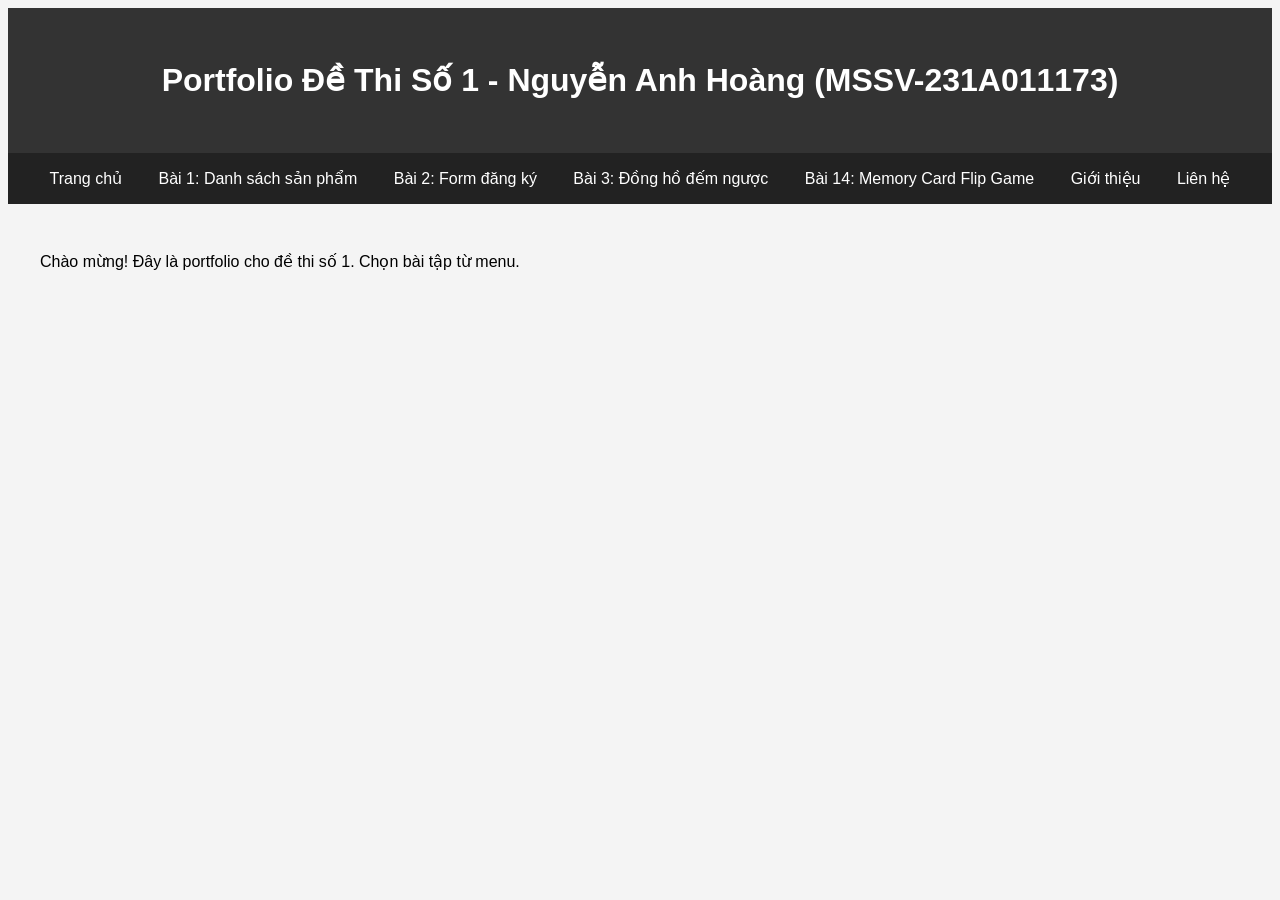
<file: index.html>
<!DOCTYPE html>
<html lang="vi">
<head>
  <meta charset="UTF-8">
  <meta name="viewport" content="width=device-width, initial-scale=1.0">
  <title>Nguyễn Anh Hoàng-MSSV: 231A011173 - Portfolio Đề Thi Số 1</title>
  <link rel="stylesheet" href="style.css">
</head>
<body>
  <header>
    <h1>Portfolio Đề Thi Số 1 - Nguyễn Anh Hoàng (MSSV-231A011173)</h1>
  </header>
  <nav>
    <a href="TRANGCHU.html">Trang chủ</a>
    <a href="BaiTap01.html">Bài 1: Danh sách sản phẩm</a>
    <a href="BaiTap02.html">Bài 2: Form đăng ký</a>
    <a href="BaiTap03.html">Bài 3: Đồng hồ đếm ngược</a>
    <a href="baitap14.html">Bài 14: Memory Card Flip Game</a> <!-- Link bổ sung -->
    <a href="about.html">Giới thiệu</a>
    <a href="contact.html">Liên hệ</a>
  </nav>
  <main>
    <section>
      <p>Chào mừng! Đây là portfolio cho đề thi số 1. Chọn bài tập từ menu.</p>
    </section>
  </main>
  <script src="script.js"></script>
</body>

</html>
</file>
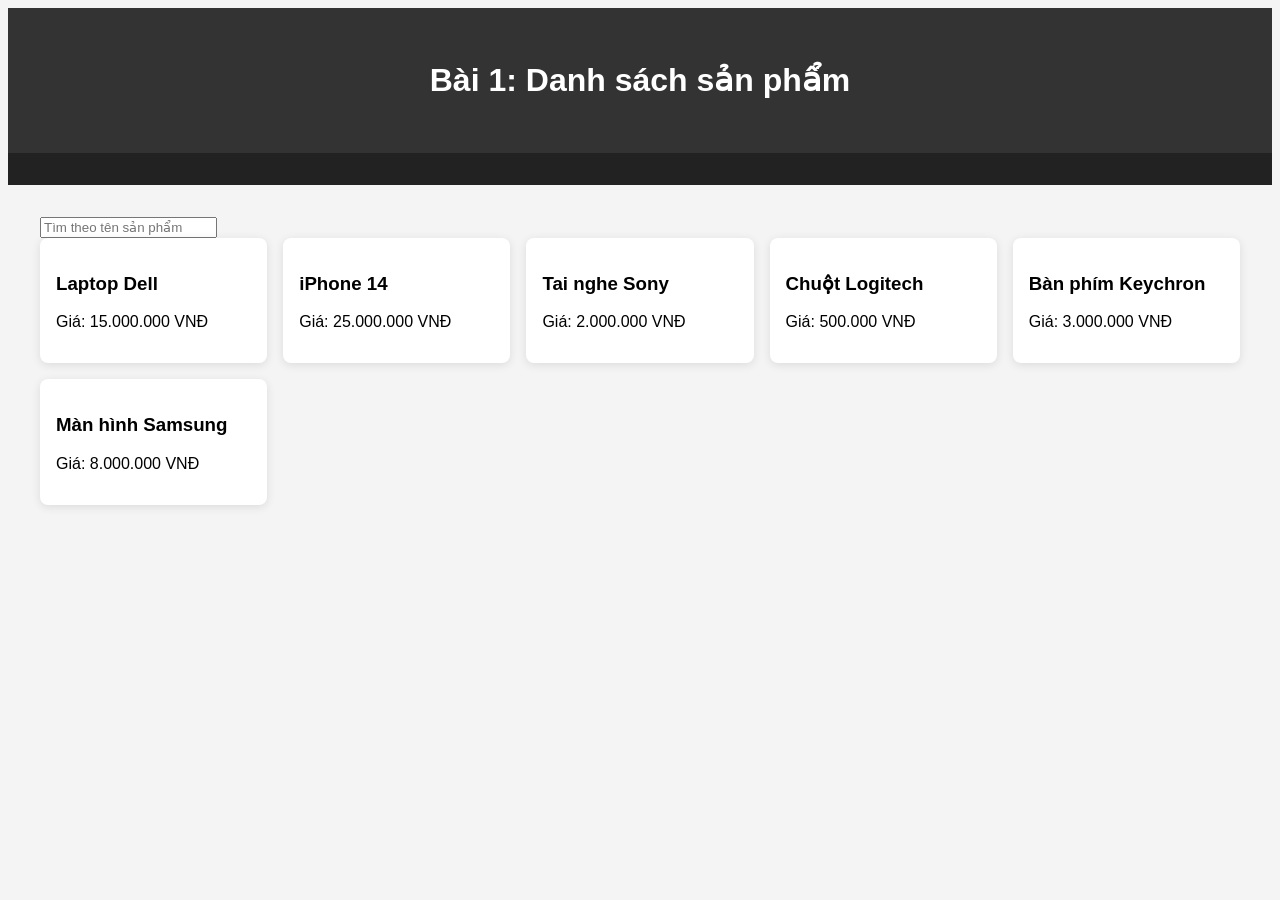
<file: BaiTap01.html>
<!DOCTYPE html>
<html lang="vi">
<head>
  <meta charset="UTF-8">
  <meta name="viewport" content="width=device-width, initial-scale=1.0">
  <title>Bài 1: Danh sách sản phẩm</title>
  <link rel="stylesheet" href="style.css">
</head>
<body>
  <header>
    <h1>Bài 1: Danh sách sản phẩm</h1>
  </header>
  <nav><!-- Menu tương tự index.html --></nav>
  <main>
    <section>
      <input type="text" id="search" placeholder="Tìm theo tên sản phẩm">
      <div id="product-list" class="product-grid"></div>
      <p id="error" style="color: red; display: none;">Không tìm thấy sản phẩm!</p>
    </section>
  </main>
  <script>
    const products = [
      { name: "Laptop Dell", price: 15000000 },
      { name: "iPhone 14", price: 25000000 },
      { name: "Tai nghe Sony", price: 2000000 },
      { name: "Chuột Logitech", price: 500000 },
      { name: "Bàn phím Keychron", price: 3000000 },
      { name: "Màn hình Samsung", price: 8000000 }
    ];

    function renderProducts(filtered) {
      const list = document.getElementById('product-list');
      list.innerHTML = '';
      filtered.forEach(p => {
        const div = document.createElement('div');
        div.classList.add('product');
        div.innerHTML = `<h3>${p.name}</h3><p>Giá: ${p.price.toLocaleString('vi')} VNĐ</p>`;
        list.appendChild(div);
      });
    }

    document.getElementById('search').addEventListener('input', e => {
      const query = e.target.value.toLowerCase().trim(); // Lowercase + trim để an toàn, tránh injection (không dùng eval)
      const filtered = products.filter(p => p.name.toLowerCase().includes(query));
      renderProducts(filtered);
      document.getElementById('error').style.display = filtered.length ? 'none' : 'block';
    });

    renderProducts(products); // Khởi tạo
  </script>
</body>
</html>
</file>
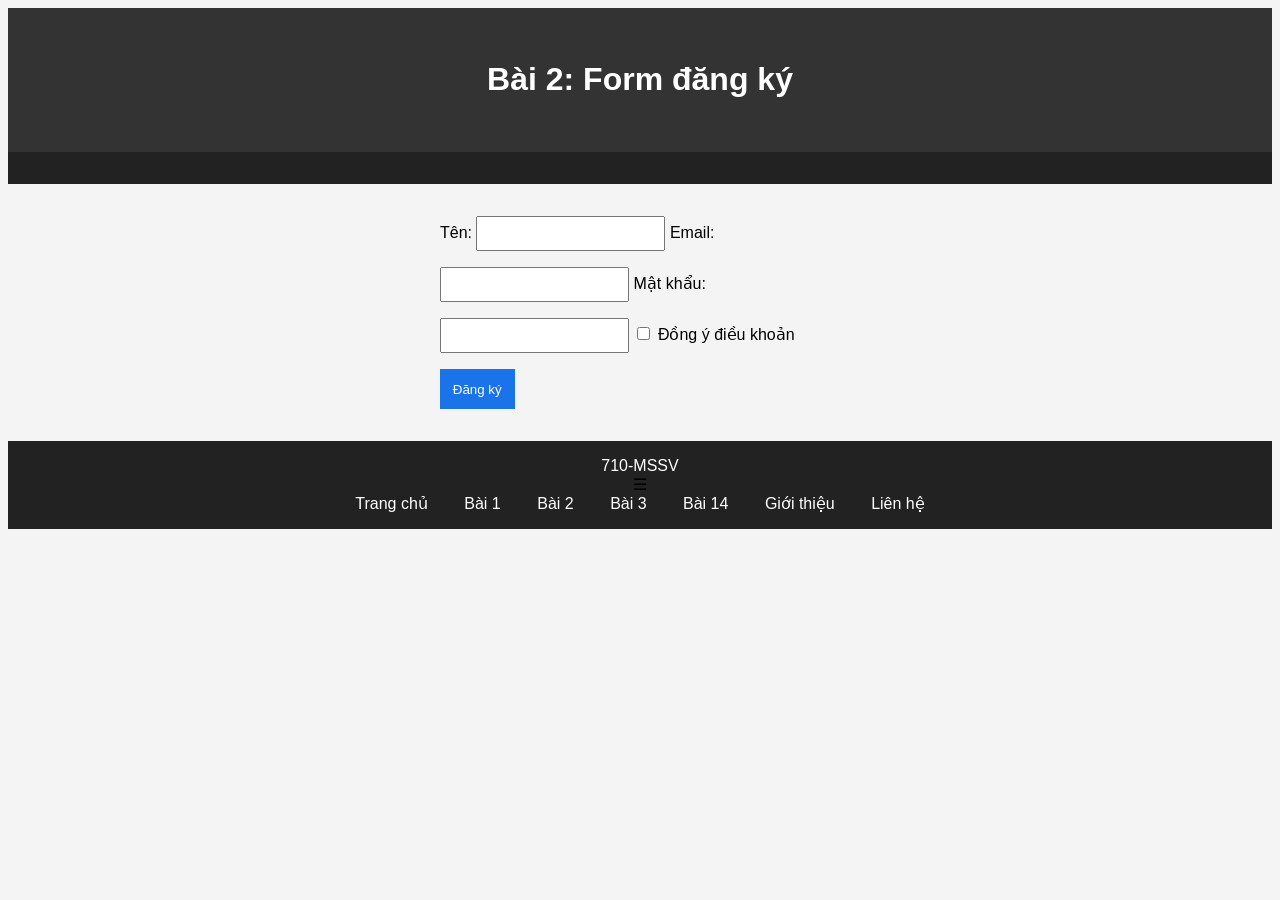
<file: BaiTap02.html>
<!DOCTYPE html>
<html lang="vi">
<head>
  <meta charset="UTF-8">
  <meta name="viewport" content="width=device-width, initial-scale=1.0">
  <title>Bài 2: Form đăng ký</title>
  <link rel="stylesheet" href="style.css">
</head>
<body>
  <header>
    <h1>Bài 2: Form đăng ký</h1>
  </header>
  <nav><!-- Menu tương tự --></nav>
  <main>
    <section class="form-section">
      <form id="register-form">
        <label for="name">Tên:</label>
        <input type="text" id="name" required>
        
        <label for="email">Email:</label>
        <input type="email" id="email" required>
        
        <label for="password">Mật khẩu:</label>
        <input type="password" id="password" required>
        
        <label>
          <input type="checkbox" id="terms" required> Đồng ý điều khoản
        </label>
        
        <button type="submit">Đăng ký</button>
      </form>
    </section>
  </main>
  <script>
    document.getElementById('register-form').addEventListener('submit', e => {
      e.preventDefault();
      const name = document.getElementById('name').value.trim();
      const email = document.getElementById('email').value.trim();
      const password = document.getElementById('password').value;
      const terms = document.getElementById('terms').checked;

      if (!name || !email.match(/^\S+@\S+\.\S+$/) || password.length < 8 || !/[A-Z]/.test(password) || !/[a-z]/.test(password) || !/\d/.test(password) || !terms) {
        alert('Form không hợp lệ! Kiểm tra email, mật khẩu (8 ký tự, có hoa/thường/số), và checkbox.');
        return;
      }

      localStorage.setItem('user', JSON.stringify({ name, email })); // Lưu cục bộ (không lưu password thật cho bảo mật)
      alert('Đăng ký thành công!');
    });
  </script>
</body>

</html>
<nav class="navbar">
  <div class="nav-container">
    <a href="index.html" class="nav-logo">710-MSSV</a>
    <div class="hamburger" onclick="toggleMenu()">☰</div>
    <div class="nav-links" id="navMenu">
      <a href="index.html">Trang chủ</a>
      <a href="baitap01.html">Bài 1</a>
      <a href="baitap02.html">Bài 2</a>
      <a href="baitap03.html">Bài 3</a>
      <a href="baitap14.html">Bài 14</a>
      <a href="about.html">Giới thiệu</a>
      <a href="contact.html">Liên hệ</a>
    </div>
  </div>
</nav>
</file>
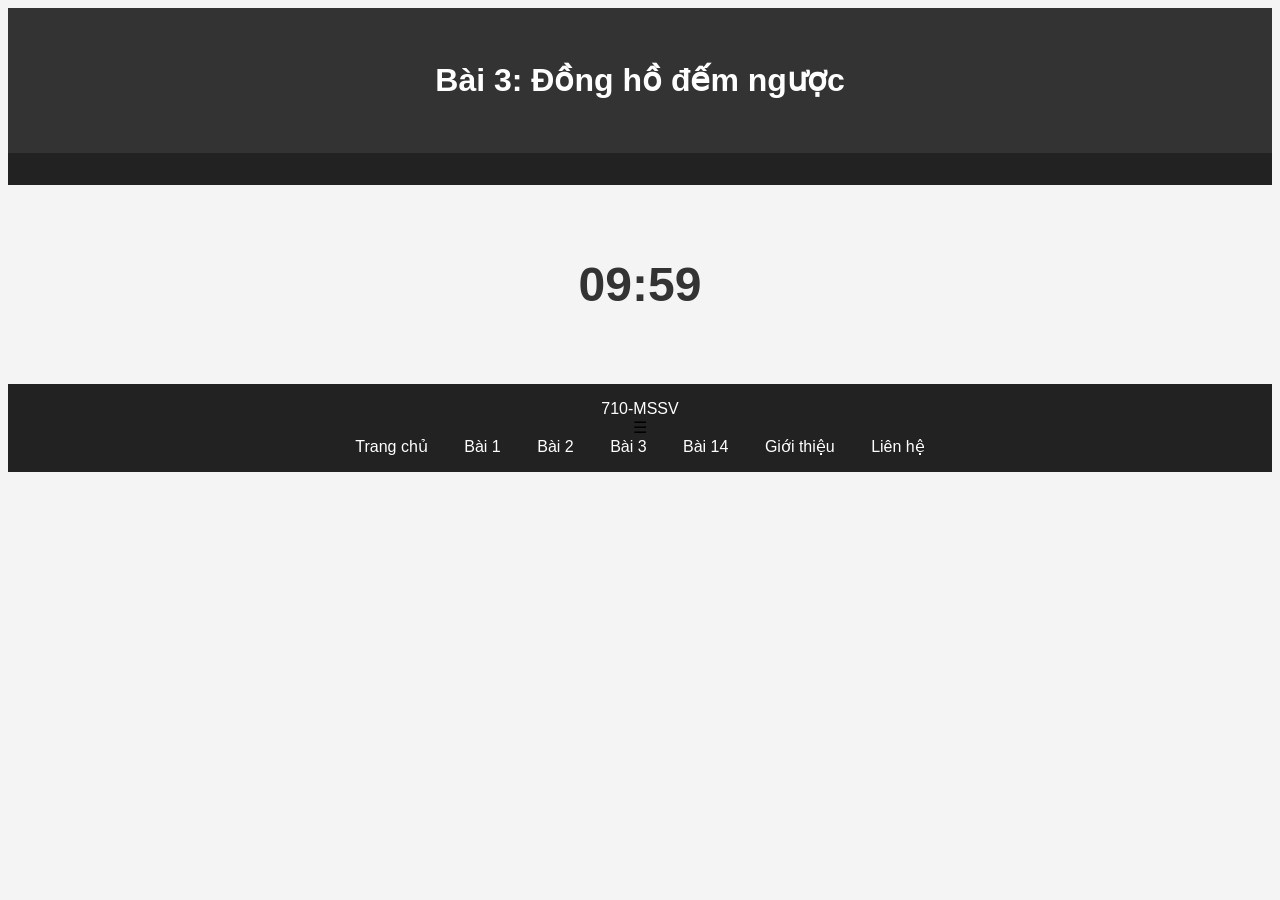
<file: BaiTap03.html>
<!DOCTYPE html>
<html lang="vi">
<head>
  <meta charset="UTF-8">
  <meta name="viewport" content="width=device-width, initial-scale=1.0">
  <title>Bài 3: Đồng hồ đếm ngược</title>
  <link rel="stylesheet" href="style.css">
</head>
<body>
  <header>
    <h1>Bài 3: Đồng hồ đếm ngược</h1>
  </header>
  <nav><!-- Menu tương tự --></nav>
  <main>
    <section>
      <h2 id="timer">10:00</h2>
    </section>
  </main>
  <script>
    let time = 600; // 10 phút (600 giây)
    const timerElement = document.getElementById('timer');
    const interval = setInterval(() => {
      time--;
      const min = Math.floor(time / 60).toString().padStart(2, '0');
      const sec = (time % 60).toString().padStart(2, '0');
      timerElement.textContent = `${min}:${sec}`;

      if (time < 60) timerElement.classList.add('warning'); // Animation dưới 1 phút
      if (time <= 0) {
        clearInterval(interval); // Tránh leak
        alert('Hết thời gian!');
      }
    }, 1000);
  </script>
  <nav class="navbar">
  <div class="nav-container">
    <a href="index.html" class="nav-logo">710-MSSV</a>
    <div class="hamburger" onclick="toggleMenu()">☰</div>
    <div class="nav-links" id="navMenu">
      <a href="index.html">Trang chủ</a>
      <a href="baitap01.html">Bài 1</a>
      <a href="baitap02.html">Bài 2</a>
      <a href="baitap03.html">Bài 3</a>
      <a href="baitap14.html">Bài 14</a>
      <a href="about.html">Giới thiệu</a>
      <a href="contact.html">Liên hệ</a>
    </div>
  </div>
</nav>
</body>

</html>
</file>
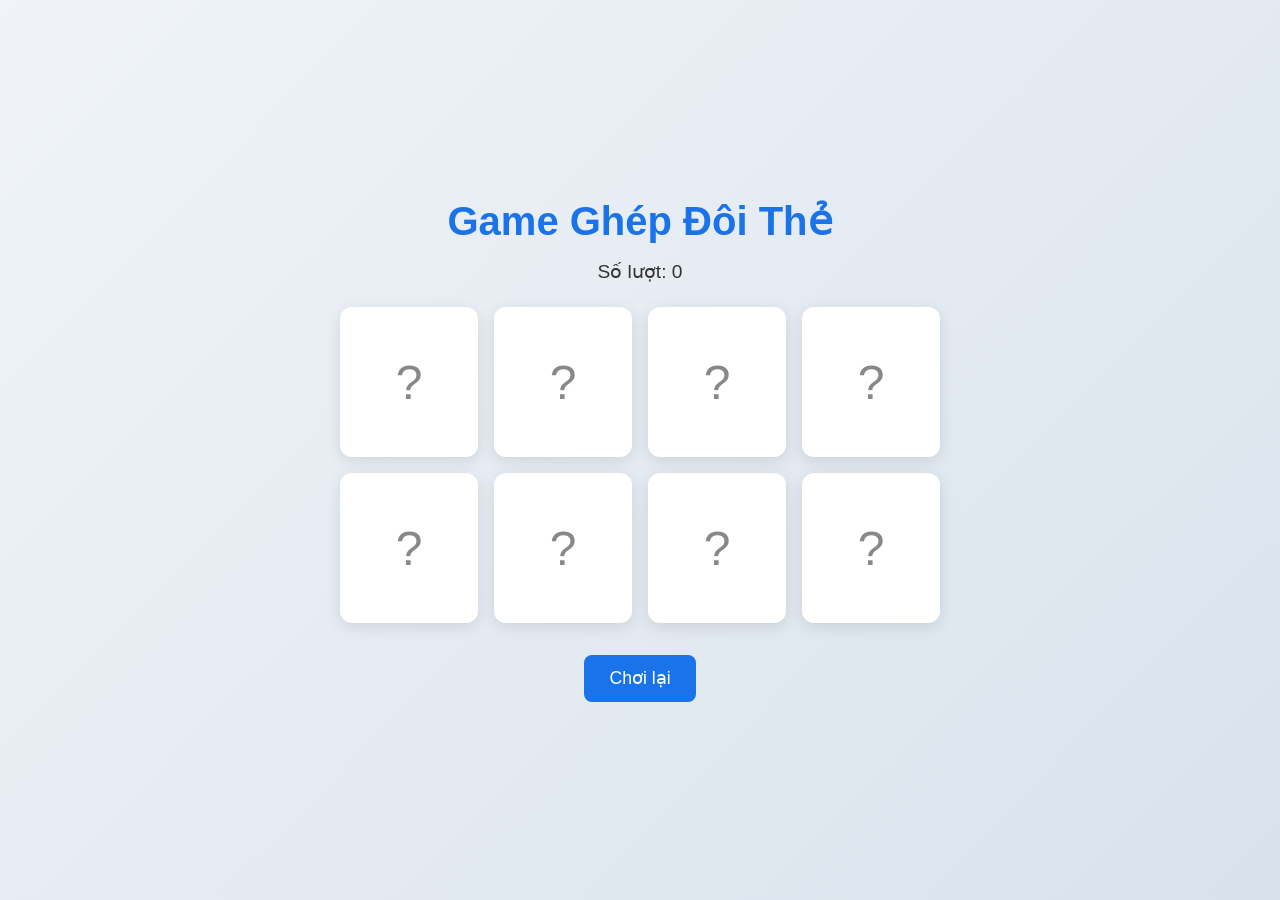
<file: baitap14.html>
<!DOCTYPE html>
<html lang="vi">
<head>
  <meta charset="UTF-8">
  <meta name="viewport" content="width=device-width, initial-scale=1.0">
  <title>Game Ghép Đôi Thẻ - Nguyễn Anh</title>
  <style>
    /* CSS cơ bản */
    * { margin: 0; padding: 0; box-sizing: border-box; }
    body {
      font-family: 'Segoe UI', Tahoma, Geneva, Verdana, sans-serif;
      background: linear-gradient(135deg, #f0f4f8, #d9e2ec);
      display: flex;
      justify-content: center;
      align-items: center;
      min-height: 100vh;
      color: #333;
    }
    main {
      text-align: center;
      padding: 2rem;
      max-width: 800px;
      width: 100%;
    }
    h1 { font-size: 2.5rem; margin-bottom: 1rem; color: #1a73e8; }
    #moves { font-size: 1.2rem; margin-bottom: 1.5rem; }
    #game-board {
      display: grid;
      grid-template-columns: repeat(2, 1fr); /* Mobile: 2 cột */
      gap: 1rem;
      max-width: 300px;
      margin: 0 auto;
    }
    @media (min-width: 768px) {
      #game-board { 
        grid-template-columns: repeat(4, 1fr); /* Desktop: 4 cột */
        max-width: 600px;
      }
    }
    .card {
      position: relative;
      width: 100%;
      height: 150px;
      perspective: 1000px;
      cursor: pointer;
      transition: transform 0.3s ease;
    }
    .card:hover { transform: scale(1.05); } /* Hover effect */
    .card-inner {
      position: relative;
      width: 100%;
      height: 100%;
      transition: transform 0.6s;
      transform-style: preserve-3d;
    }
    .card.flipped .card-inner { transform: rotateY(180deg); }
    .card-front, .card-back {
      position: absolute;
      width: 100%;
      height: 100%;
      backface-visibility: hidden;
      display: flex;
      align-items: center;
      justify-content: center;
      font-size: 3rem;
      border-radius: 12px;
      box-shadow: 0 4px 15px rgba(0,0,0,0.1);
    }
    .card-front { background: #fff; color: #888; } /* Mặt trước (ẩn) */
    .card-back { 
      background: linear-gradient(135deg, #4facfe, #00f2fe);
      transform: rotateY(180deg);
      color: white;
      text-shadow: 0 2px 4px rgba(0,0,0,0.3);
    }
    .matched .card-back { background: #28a745; } /* Khớp: xanh lá */
    #reset { 
      margin-top: 2rem; 
      padding: 0.8rem 1.6rem; 
      font-size: 1.1rem; 
      background: #1a73e8; 
      color: white; 
      border: none; 
      border-radius: 8px; 
      cursor: pointer; 
      transition: background 0.3s;
    }
    #reset:hover { background: #0d65d6; }
  </style>
</head>
<body>
  <main>
    <h1>Game Ghép Đôi Thẻ</h1>
    <p id="moves">Số lượt: 0</p>
    <section id="game-board"></section>
    <button id="reset">Chơi lại</button>
  </main>

  <script>
    const symbols = ['🍎', '🍎', '🍌', '🍌', '🍒', '🍒', '🍇', '🍇']; // 4 cặp
    let flippedCards = [];
    let moves = 0;
    let matchedPairs = 0;

    function shuffle(array) {
      for (let i = array.length - 1; i > 0; i--) {
        const j = Math.floor(Math.random() * (i + 1));
        [array[i], array[j]] = [array[j], array[i]];
      }
      return array;
    }

    function createBoard() {
      const board = document.getElementById('game-board');
      board.innerHTML = '';
      const shuffledSymbols = shuffle([...symbols]);
      shuffledSymbols.forEach((symbol, index) => {
        const card = document.createElement('div');
        card.classList.add('card');
        card.dataset.symbol = symbol;
        card.innerHTML = `
          <div class="card-inner">
            <div class="card-front">?</div>
            <div class="card-back">${symbol}</div>
          </div>
        `;
        card.addEventListener('click', flipCard);
        board.appendChild(card);
      });
      moves = 0;
      matchedPairs = 0;
      updateMoves();
    }

    function flipCard() {
      if (flippedCards.length === 2 || this.classList.contains('flipped') || this.classList.contains('matched')) return;
      
      this.classList.add('flipped');
      flippedCards.push(this);
      
      if (flippedCards.length === 2) {
        moves++;
        updateMoves();
        checkMatch();
      }
    }

    function checkMatch() {
      const [card1, card2] = flippedCards;
      if (card1.dataset.symbol === card2.dataset.symbol) {
        card1.classList.add('matched');
        card2.classList.add('matched');
        matchedPairs++;
        if (matchedPairs === symbols.length / 2) {
          setTimeout(() => alert('Chúc mừng! Bạn thắng sau ' + moves + ' lượt.'), 500);
        }
      } else {
        setTimeout(() => {
          card1.classList.remove('flipped');
          card2.classList.remove('flipped');
        }, 1000);
      }
      flippedCards = [];
    }

    function updateMoves() {
      document.getElementById('moves').textContent = 'Số lượt: ' + moves;
    }

    document.getElementById('reset').addEventListener('click', createBoard);
    createBoard(); // Khởi tạo game
  </script>
</body>
</html>
</file>
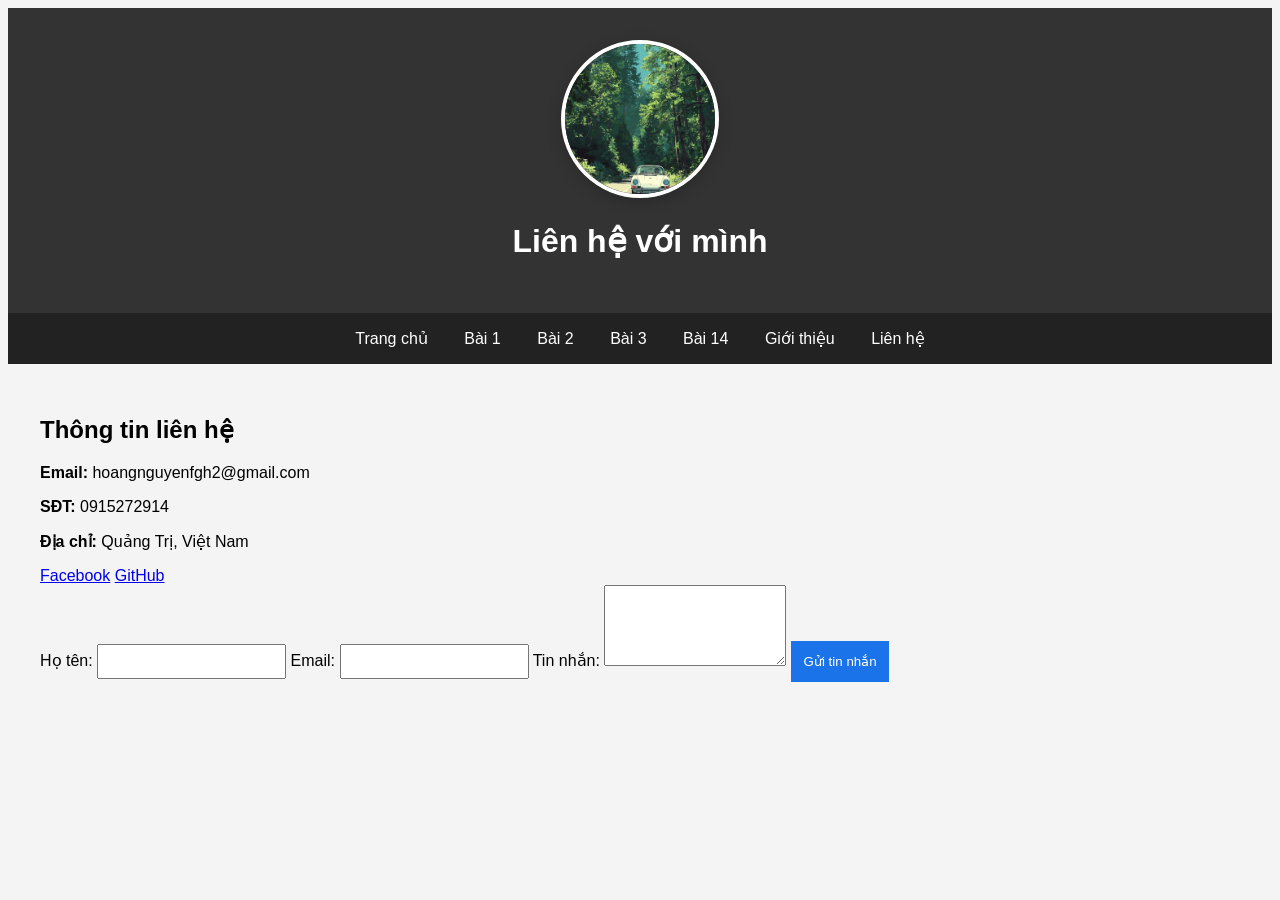
<file: contact.html>
<!DOCTYPE html>
<html lang="vi">
<head>
  <meta charset="UTF-8">
  <meta name="viewport" content="width=device-width, initial-scale=1.0">
  <title>Liên hệ - Nguyễn Anh Hoàng (MSSV - 231A011173)</title>
  <link rel="stylesheet" href="style.css">
</head>
<body>
  <header>
    <img src="avatar.jpg" alt="Avatar Nguyễn Anh Hoàng" class="avatar">
    <h1>Liên hệ với mình</h1>
  </header>
  <nav>
    <a href="index.html">Trang chủ</a>
    <a href="baitap01.html">Bài 1</a>
    <a href="baitap02.html">Bài 2</a>
    <a href="baitap03.html">Bài 3</a>
    <a href="baitap14.html">Bài 14</a>
    <a href="about.html">Giới thiệu</a>
    <a href="contact.html">Liên hệ</a>
  </nav>
  <main class="contact-main">
    <section class="contact-container">
      <!-- Thông tin liên hệ bên trái -->
      <div class="contact-info">
        <h2>Thông tin liên hệ</h2>
        <p><strong>Email:</strong> hoangnguyenfgh2@gmail.com</p> <!-- Thay bằng email thật -->
        <p><strong>SĐT:</strong> 0915272914</p>
        <p><strong>Địa chỉ:</strong> Quảng Trị, Việt Nam</p>
        <div class="social-links">
          <a href="https://www.facebook.com/share/1DSZFdpsYv/?mibextid=wwXIfr" target="_blank">Facebook</a>
          <a href="https://github.com/hoangnguyen0/" target="_blank">GitHub</a>
        </div>
      </div>

      <!-- Form liên hệ bên phải -->
      <form id="contact-form" class="contact-form">
        <label for="name">Họ tên:</label>
        <input type="text" id="name" required>

        <label for="email">Email:</label>
        <input type="email" id="email" required>

        <label for="message">Tin nhắn:</label>
        <textarea id="message" rows="5" required></textarea>

        <button type="submit">Gửi tin nhắn</button>
      </form>
    </section>
  </main>
  <script src="script.js"></script>
  <script>
    document.getElementById('contact-form').addEventListener('submit', e => {
      e.preventDefault();
      const name = document.getElementById('name').value.trim();
      const email = document.getElementById('email').value.trim();
      const message = document.getElementById('message').value.trim();

      if (!name || !email || !message) {
        alert('Vui lòng điền đầy đủ thông tin!');
        return;
      }
      if (!email.match(/^\S+@\S+\.\S+$/)) {
        alert('Email không hợp lệ!');
        return;
      }

      // Demo: Lưu vào localStorage (thật: gửi AJAX đến backend)
      localStorage.setItem('contact-' + Date.now(), JSON.stringify({ name, email, message }));
      alert('Tin nhắn đã gửi thành công! Cảm ơn bạn.');
      e.target.reset(); // Reset form
    });
  </script>
</body>

</html>
</file>
<file: style.css>
body { font-family: 'Segoe UI', sans-serif; background: #f4f4f4; }
header { text-align: center; padding: 2rem; background: #333; color: white; }
nav { background: #222; padding: 1rem; text-align: center; }
nav a { color: white; margin: 0 1rem; text-decoration: none; }
nav a:hover { color: #00d4ff; }
main { padding: 2rem; max-width: 1200px; margin: 0 auto; }

/* Style cho avatar */
.avatar {
  width: 150px;
  height: 150px;
  border-radius: 50%; /* Làm tròn như avatar */
  object-fit: cover; /* Giữ tỷ lệ, crop đẹp */
  border: 4px solid #fff; /* Viền trắng */
  box-shadow: 0 4px 15px rgba(0, 0, 0, 0.2); /* Bóng đổ */
  margin: 0 auto 1rem; /* Căn giữa và margin dưới */
  display: block;
}

header .avatar {
  margin-bottom: 1.5rem;
}

/* Responsive: Avatar nhỏ hơn trên mobile */
@media (max-width: 600px) {
  .avatar {
    width: 120px;
    height: 120px;
  }
}

/* Bài 1 */
.product-grid { display: grid; grid-template-columns: repeat(auto-fit, minmax(200px, 1fr)); gap: 1rem; }
.product { background: white; padding: 1rem; border-radius: 8px; box-shadow: 0 2px 10px rgba(0,0,0,0.1); }

/* Bài 2 */
.form-section { display: flex; flex-direction: column; max-width: 400px; margin: 0 auto; }
form label { margin-top: 1rem; }
form input { padding: 0.5rem; margin-bottom: 1rem; }
form button { padding: 0.8rem; background: #1a73e8; color: white; border: none; }

/* Bài 3 */
#timer { font-size: 3rem; text-align: center; color: #333; }
.warning { color: red; animation: blink 1s infinite; }
@keyframes blink { 50% { opacity: 0.5; } }

/* Responsive chung */

@media (max-width: 600px) { .product-grid { grid-template-columns: 1fr; } }
</file>
